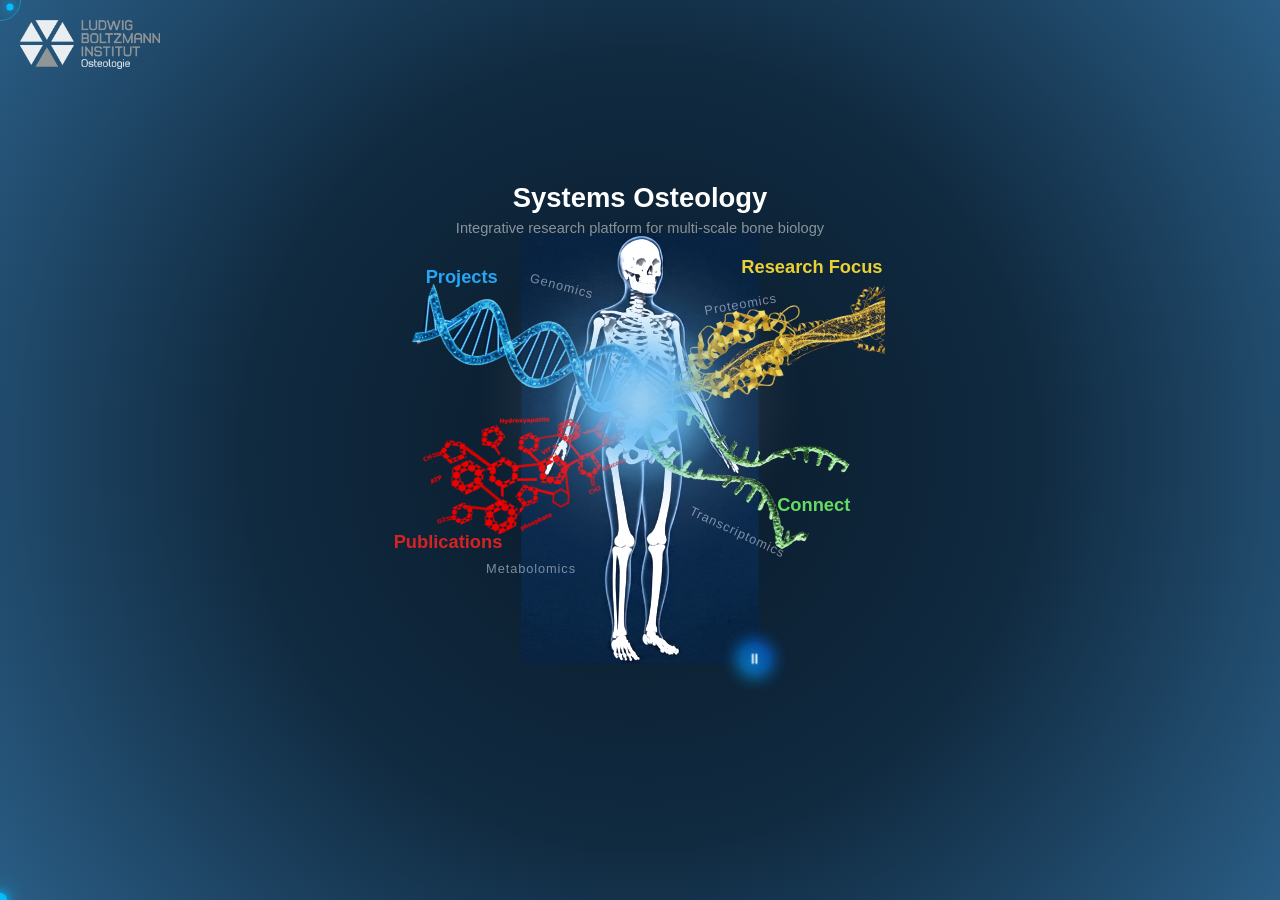
<file: index.html>
<!DOCTYPE html>
<html lang="en">
<head>
  <meta name="google-site-verification" content="VzUkVhOxzHWbig45tHTI4sO7CHJxky3v6Sd8C9fvB7k" />
  <link rel="canonical" href="https://systemsosteology.com/">
  <meta charset="UTF-8">
  <title>Systems Osteology | Integrative Bone Biology Platform</title>

  <meta name="description" content="Systems Osteology is an integrative research platform for multi-scale bone biology, combining spatial omics, systems biology, and computational modeling.">

  <meta name="keywords" content="systems osteology, bone biology, spatial omics, metabolomics, transcriptomics, proteomics, computational biology">

  <meta name="robots" content="index, follow">


  <!-- CSS -->
<!-- CSS (modular) -->
<link rel="stylesheet" href="css/base.css">
<link rel="stylesheet" href="css/scene.css">
<link rel="stylesheet" href="css/skeleton.css">
<link rel="stylesheet" href="css/overlays.css">
<link rel="stylesheet" href="css/popup.css">
<link rel="stylesheet" href="css/components.css">
<link rel="stylesheet" href="css/mouse.css">

</head>




<body>
  
 
<a href="https://osteologie.lbg.ac.at/?lang=en" target="_blank" class="logo-link">
  <img src="images/DE_Osteo_CMYK_WeissGrau.png" alt="Logo" class="logo-img">
</a>


 



<div class="scene-wrapper">
  <div class="scene">
    <!-- EVERYTHING you currently have (skeleton-container etc.) -->
      <!-- Skeleton in center -->
  <div class="skeleton-container">



   
    <div class="core-light"></div>

    <img 
      src="images/f-skeletal.png" 
      data-static="images/f-skeletal.png"
      data-gif="images/f-skeletal.gif" 
      class="skeleton-img"
      id="skeleton"
      alt="Skeleton">
    
      <div class="skeleton-control" id="skeletonControl">
        <span id="skeletonIcon">⏸</span>
      </div>
      <!-- FIXED TITLE (always visible) -->
    <div class="skeleton-title">
    <h2>Systems Osteology</h2>
    </div>

  <!-- Subtitle (hidden initially) -->
    <div class="skeleton-subtitle" id="skeletonSubtitle">
    <p>Integrative research platform for multi-scale bone biology</p>
    </div>



    <!-- 🧬 Floating Omics Labels -->
<div class="omics-label metabolomics">Metabolomics</div>
<div class="omics-label genomics">Genomics</div>
<div class="omics-label transcriptomics">Transcriptomics</div>
<div class="omics-label proteomics">Proteomics</div>



<!-- Proteomics overlay -->
<!-- Research -->
<img 
  src="images/final_proteomics.png"
  class="overlay-img"
  data-target="researchContent"
  alt="Proteomics">

<div class="overlay-label" data-target="researchContent">
  Research Focus
</div>

<!-- Hidden Research Content -->
<div class="overlay-content" id="researchContent">
  <h2>Research Focus</h2>
  <div class="research-grid">
    <div class="card">Spatial Omics</div>
    <div class="card">Bone Remodeling</div>
    <div class="card">Systems Biology</div>
    <div class="card">Computational Modeling</div>
  </div>
</div>



<!-- DNA / Projects overlay -->
<!-- Projects -->
<img 
  src="images/final-DNA.png"
  class="overlay-img projects-img"
  data-target="projectsContent"
  alt="Projects">

<div class="overlay-label projects-label" data-target="projectsContent">
  Projects
</div>

<!-- Hidden Projects Content -->
<div class="overlay-content" id="projectsContent">
  <h2>Projects</h2>

  <div class="project">
    <h3>Bone Reloaded</h3>
    <p>Advanced spatial multi-omics analysis of bone remodeling.</p>
    <a href="https://bonereloaded.github.io" target="_blank">Visit Project</a>
  </div>

  <div class="project">
    <h3>Bone Kidney Axis</h3>
    <p>Bone-Derived FGF23 and Maladaptive Kidney Signaling.</p>
    <a href="https://bonekidney-project.github.io" target="_blank">Visit Project</a>
  </div>

</div>


<!-- Metabolomics / Publications overlay -->
<!-- Publications -->
<img 
  src="images/final-metabol.png"
  class="overlay-img publications-img"
  data-target="publicationsContent"
  alt="Publications">

<div class="overlay-label publications-label" data-target="publicationsContent">
  Publications
</div>

<!-- Publications Content -->
<div class="overlay-content" id="publicationsContent">
  <h2>Publications</h2>

  <ul class="pub-list" style="list-style: none; padding-left: 0;"></ul>
    <li><strong>Nature papers are on the way...</strong> check back soon.</li>
  </ul>

</div>


<!-- RNA / Contact overlay -->
<!-- Contact -->
<img 
  src="images/final-RNA.png"
  class="overlay-img contact-img"
  data-target="contactContent"
  alt="Contact">

<div class="overlay-label contact-label" data-target="contactContent">
  Connect
</div>

<!-- Contact Content -->
<div class="overlay-content" id="contactContent">
  <h2>Contact</h2>

  <form class="contact-form" action="https://formspree.io/f/mnjoqrqp" method="POST">
    
    <input type="text" name="name" placeholder="Your Name" required>
    
    <input type="email" name="email" placeholder="Your Email" required>
    
    <textarea name="message" placeholder="Your Message" rows="4" required></textarea>
    
    <button type="submit">Send Message</button>

  </form>
</div>


  </div>

  </div>
</div>













  <!-- JS -->

  <script>

  document.addEventListener("DOMContentLoaded", () => {

  /* =========================
     1. SKELETON GIF TOGGLE
  ========================= */
const container = document.querySelector('.skeleton-container');
const img = document.getElementById('skeleton');
const control = document.getElementById('skeletonControl');

if (img && control) {
  img.src = img.dataset.gif;

  let isStatic = false;

  function toggleSkeleton() {
    if (isStatic) {
      img.src = img.dataset.gif;
      control.textContent = "⏸";
      isStatic = false;
    } else {
      img.src = img.dataset.static;
      control.textContent = "▶";
      isStatic = true;
    }
  }

  // ✅ click on image
  img.addEventListener('click', (e) => {
    e.stopPropagation();
    toggleSkeleton();
  });

  // ✅ click on control
  control.addEventListener('click', (e) => {
    e.stopPropagation();
    toggleSkeleton();
  });
}


  /* =========================
     2. OVERLAY CLICK SYSTEM
  ========================= */
  const triggers = document.querySelectorAll(
    '.overlay-img, .overlay-label'
  );

  const contents = document.querySelectorAll('.overlay-content');

  triggers.forEach((el) => {
    el.addEventListener('click', (e) => {
      e.stopPropagation();

      // close all
      contents.forEach(c => c.classList.remove('active'));

      // open target
      const targetId = el.dataset.target;
      if (targetId) {
        document.getElementById(targetId).classList.add('active');
      }
    });
  });


  /* =========================
     3. POPUP BEHAVIOR
  ========================= */

  // prevent closing when clicking inside popup
  contents.forEach((content) => {
    content.addEventListener('click', (e) => {
      e.stopPropagation();
    });
  });

  // close when clicking outside
  document.addEventListener('click', () => {
    contents.forEach(c => c.classList.remove('active'));
  });



  /* =========================
   ORBIT CURSOR JS
========================= */

const cursor = document.querySelector(".cursor");
const ring = document.querySelector(".cursor-ring");

let mouseX = 0, mouseY = 0;
let ringX = 0, ringY = 0;

document.addEventListener("mousemove", (e) => {
  mouseX = e.clientX;
  mouseY = e.clientY;

  cursor.style.left = mouseX + "px";
  cursor.style.top = mouseY + "px";
});

function animate() {
  ringX += (mouseX - ringX) * 0.15;
  ringY += (mouseY - ringY) * 0.15;

  ring.style.left = ringX + "px";
  ring.style.top = ringY + "px";

  requestAnimationFrame(animate);
}

animate();

/* hover effect on clickable items */
const hoverItems = document.querySelectorAll(
  "a, button, .overlay-img, .overlay-label, .skeleton-control"
);

hoverItems.forEach(el => {
  el.addEventListener("mouseenter", () => {
    cursor.classList.add("hover");
    ring.classList.add("hover");
  });

  el.addEventListener("mouseleave", () => {
    cursor.classList.remove("hover");
    ring.classList.remove("hover");
  });
});
document.addEventListener("mousedown", () => {
  cursor.style.transform = "translate(-50%, -50%) scale(0.6)";
});

document.addEventListener("mouseup", () => {
  cursor.style.transform = "translate(-50%, -50%) scale(1)";
});

/* =========================
   DNA ORBIT MOTION
========================= */

const dot1 = document.querySelector(".dot1");
const dot2 = document.querySelector(".dot2");

let angle = 0;

function animateDNA() {
  angle += 0.02;

  const distance = getDistanceToSkeleton();

  // 🔥 attraction strength (tweak this!)
  const influenceRadius = 300;

  let factor = Math.max(0, 1 - distance / influenceRadius);

  // clamp
  factor = Math.min(Math.max(factor, 0), 1);

  // 🧬 dynamic radius (tightens near skeleton)
  const radius = 14 - factor * 6;

  // ⚡ speed increases near skeleton
  angle += factor * 0.2;

  const x1 = mouseX + Math.cos(angle) * radius;
  const y1 = mouseY + Math.sin(angle) * radius * 0.7;

  const x2 = mouseX + Math.cos(angle + Math.PI) * radius;
  const y2 = mouseY + Math.sin(angle + Math.PI) * radius * 0.7;

  dot1.style.left = x1 + "px";
  dot1.style.top = y1 + "px";

  dot2.style.left = x2 + "px";
  dot2.style.top = y2 + "px";

  // ✨ glow boost near skeleton
  const glow = 10 + factor * 20;
  dot1.style.boxShadow = `0 0 ${glow}px #00bfff`;
  dot2.style.boxShadow = `0 0 ${glow}px #ffffff`;

  requestAnimationFrame(animateDNA);
}

const skeleton = document.getElementById("skeleton");
function getDistanceToSkeleton() {
  const rect = skeleton.getBoundingClientRect();

  const centerX = rect.left + rect.width / 2;
  const centerY = rect.top + rect.height / 2;

  const dx = mouseX - centerX;
  const dy = mouseY - centerY;

  return Math.sqrt(dx * dx + dy * dy);
}
animateDNA();




});
</script>









<script>
function scaleScene() {
  const scene = document.querySelector('.scene');

  const baseWidth = 1400;
  const baseHeight = 900;

  const screenW = window.innerWidth;
  const screenH = window.innerHeight;

  const scaleX = screenW / baseWidth;
  //const scaleY = screenH / baseHeight; Imp for Verical images
  const scaleY = (screenH) / baseHeight;

  let scale;

  // 📱 Mobile (make it bigger intentionally)
  if (screenW < 768) {
    scale = scaleY * 1.4; // boost size on phone
  } 
  // 💻 Everything else (INCLUDING small laptops)
  else {
    scale = Math.min(scaleX, scaleY); // 🔥 always fit screen
  }
  // clamp
 scale = Math.max(0.7, Math.min(scale, 1.2));

  // smooth limits (no jumps)
  const MIN_SCALE = 0.7;
  const MAX_SCALE = 1.2;

  scale = Math.max(MIN_SCALE, Math.min(scale, MAX_SCALE));

  // allow scroll only if really small
  if (scale <= MIN_SCALE) {
    document.body.style.overflow = "auto";
  } else {
    document.body.style.overflow = "hidden";
  }

  scene.style.transform = `scale(${scale})`;
}




window.addEventListener('resize', scaleScene);
window.addEventListener('load', scaleScene);
</script>


<script>
  /* =========================
   4. MUSIC PLAYER
========================= */
const audio = document.getElementById("bgMusic");
const btn = document.getElementById("playPauseBtn");
const icon = document.getElementById("playIcon");
const progress = document.getElementById("progressBar");

const currentTimeEl = document.getElementById("currentTime");
const durationEl = document.getElementById("duration");

let isPlaying = false;

// format time
function formatTime(sec) {
  if (!sec) return "0:00";
  const m = Math.floor(sec / 60);
  const s = Math.floor(sec % 60).toString().padStart(2, "0");
  return `${m}:${s}`;
}

// play / pause
btn.addEventListener("click", (e) => {
  e.stopPropagation();

  if (isPlaying) {
    audio.pause();
    icon.textContent = "▶";
  } else {
    audio.play();
    icon.textContent = "⏸";
  }

  isPlaying = !isPlaying;
});

// set duration when loaded
audio.addEventListener("loadedmetadata", () => {
  durationEl.textContent = formatTime(audio.duration);
});

// update progress + time
audio.addEventListener("timeupdate", () => {
  const percent = (audio.currentTime / audio.duration) * 100;
  progress.value = percent || 0;

  currentTimeEl.textContent = formatTime(audio.currentTime);
});

// seek
progress.addEventListener("input", () => {
  audio.currentTime = (progress.value / 100) * audio.duration;
});

</script>







<div class="cursor"></div>
<div class="cursor-ring"></div>

<!-- DNA orbit dots -->
<div class="cursor-dot dot1"></div>
<div class="cursor-dot dot2"></div>

</body>
</html>
</file>
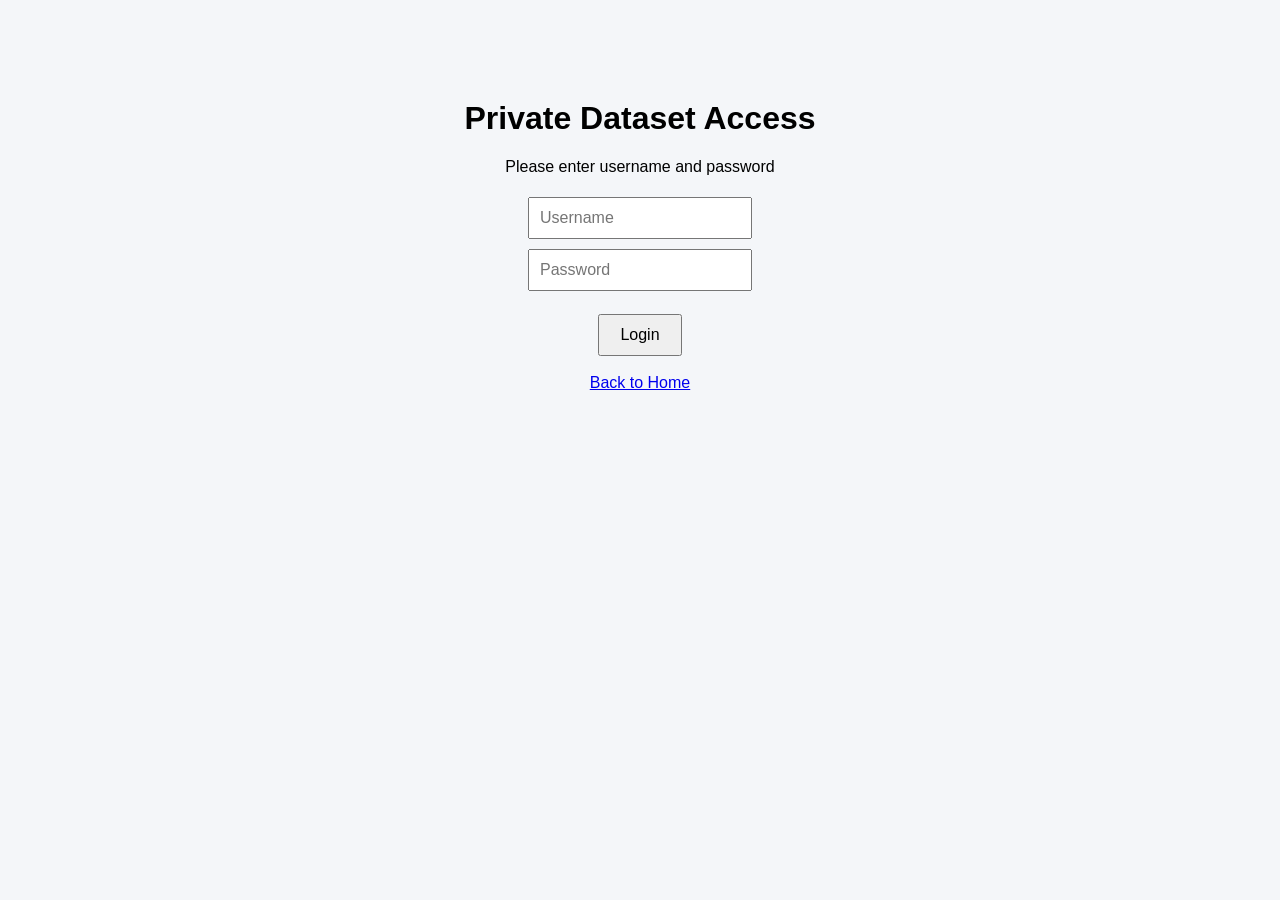
<file: private.html>
<!DOCTYPE html>
<html>

<head>

<title>Private Dataset Access</title>

<style>

body{
font-family:Arial;
text-align:center;
margin-top:100px;
background:#f4f6f9;
}

input{
padding:10px;
margin:5px;
font-size:16px;
}

button{
padding:10px 20px;
font-size:16px;
cursor:pointer;
}

#dataset{
display:none;
}

</style>

<script>

function checkLogin(){

let user=document.getElementById("username").value;
let pass=document.getElementById("password").value;

if(user==="pl4" && pass==="pl4"){

document.getElementById("loginBox").style.display="none";
document.getElementById("dataset").style.display="block";

}

else{

alert("Incorrect username or password");

}

}

</script>

</head>


<body>

<h1>Private Dataset Access</h1>

<div id="loginBox">

<p>Please enter username and password</p>

<input id="username" placeholder="Username">

<br>

<input id="password" type="password" placeholder="Password">

<br><br>

<button onclick="checkLogin()">Login</button>

<br><br>

<a href="index.html">Back to Home</a>

</div>


<div id="dataset">

<h2>Private Marrow Dataset</h2>

<p>Hyp vs WT marrow differential expression dataset</p>

<a href="https://systems-osteology-data.s3.eu-central-1.amazonaws.com/private_MarrowDEG_Hyp_vs_WT_Wilcoxon_scVI_adjP0.01_logFC2.5.csv">
<button>Download Private Dataset</button>
</a>

</div>

</body>

</html>
</file>
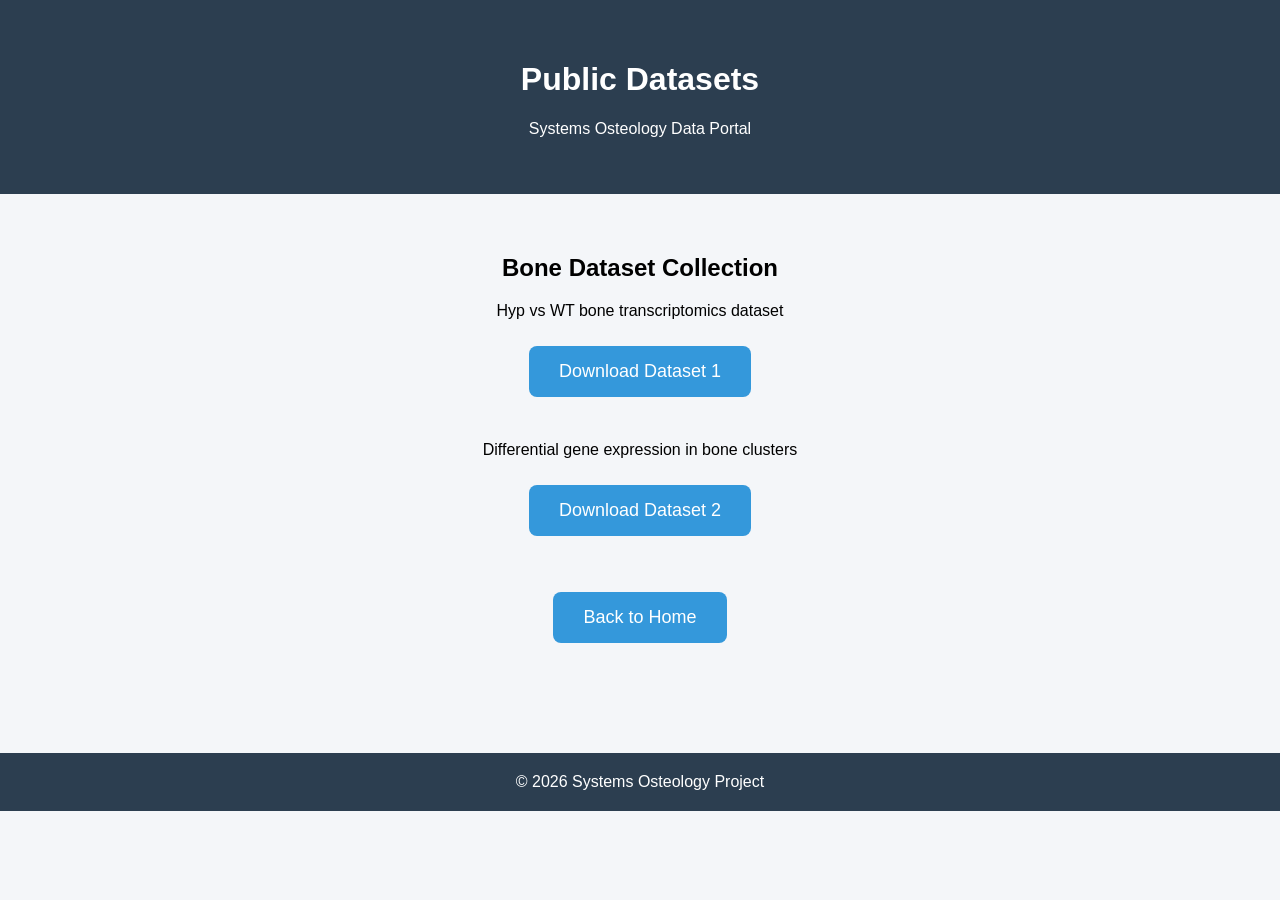
<file: public.html>
<!DOCTYPE html>
<html lang="en">

<head>
<meta charset="UTF-8">
<meta name="viewport" content="width=device-width, initial-scale=1.0">
<title>Public Datasets - Systems Osteology</title>

<style>

body{
font-family: Arial;
text-align:center;
background:#f4f6f9;
margin:0;
}

header{
background:#2c3e50;
color:white;
padding:40px;
}

.container{
padding:40px;
}

button{
background:#3498db;
border:none;
color:white;
padding:15px 30px;
font-size:18px;
border-radius:8px;
cursor:pointer;
margin:10px;
}

button:hover{
background:#1f6fb2;
}

footer{
margin-top:60px;
padding:20px;
background:#2c3e50;
color:white;
}

</style>

</head>

<body>

<header>
<h1>Public Datasets</h1>
<p>Systems Osteology Data Portal</p>
</header>

<div class="container">

<h2>Bone Dataset Collection</h2>

<p>Hyp vs WT bone transcriptomics dataset</p>

<a href="https://systems-osteology-data.s3.eu-central-1.amazonaws.com/2public.csv">
<button>Download Dataset 1</button>
</a>

<br><br>

<p>Differential gene expression in bone clusters</p>

<a href="https://systems-osteology-data.s3.eu-central-1.amazonaws.com/Allaccess_BoneDEG_Hyp_vs_WT_Wilcoxon_scVI_adjP0.01_logFC2.5.csv">
<button>Download Dataset 2</button>
</a>

<br><br><br>

<a href="index.html">
<button>Back to Home</button>
</a>

</div>

<footer>
© 2026 Systems Osteology Project
</footer>

</body>
</html>
</file>
<file: css/base.css>
body {
  margin: 0;
  padding: 0;
  min-height: 100dvh;
background: radial-gradient(circle, #0a1a2a 0%, #102a40 50%, #2a5d85 100%);
  color: white;
  font-family: Arial, sans-serif;
  overflow: hidden;
}

/* Logo */
.logo-link {
  position: fixed;
  top: 20px;
  left: 20px;
  z-index: 10000;
}

.logo-img {
  width: 140px;
  opacity: 0.9;
  transition: 0.3s;
}

.logo-img:hover {
  transform: scale(1.05);
  filter: drop-shadow(0 0 10px rgba(255,255,255,0.5));
}


/* =========================
   CENTRAL GLOW CORE
========================= */
.core-light {
  position: absolute;
  pointer-events: none;

  top: 50%;
  left: 50%;
  transform: translate(-50%, -80%);

  width: 180px;
  height: 180px;

  border-radius: 50%;

  z-index: 1000; /* 🔥 above everything */

  background: radial-gradient(circle,
    rgba(255,255,255,1) 0%,
    rgba(120,200,255,0.9) 30%,
    rgba(120,200,255,0.2) 60%,
    rgba(120,200,255,0.05) 80%,
    transparent 100%
  );

  filter: blur(5px);
}

.core-light::after {
  content: "";

  position: absolute;
  top: 50%;
  left: 50%;
  transform: translate(-50%, -50%);

  width: 260px;
  height: 260px;

  border-radius: 50%;

  background: radial-gradient(circle,
    rgba(8, 133, 217, 0.4),
    transparent 70%
  );

  animation: pulse 3s infinite ease-in-out;
}

/* Animation */
@keyframes pulse {
  0% {
    transform: translate(-50%, -50%) scale(0.9);
    opacity: 0.6;
  }
  50% {
    transform: translate(-50%, -50%) scale(1.2);
    opacity: 0.3;
  }
  100% {
    transform: translate(-50%, -50%) scale(0.9);
    opacity: 0.6;
  }
}

.core-light::before {
  content: "";

  position: absolute;
  top: 50%;
  left: 50%;
  transform: translate(-50%, -50%);

  width: 400px;
  height: 400px;

  background: radial-gradient(circle,
    rgba(255,255,255,0.4) 0%,
    transparent 60%
  );

  filter: blur(20px);
  opacity: 0.6;
}
</file>
<file: css/scene.css>
.scene-wrapper {
  height: 100dvh;
  display: flex;
  justify-content: center;
  align-items: center;
}

.scene {
  width: 1400px;
  height: 900px;
  position: relative;

  transform-origin: center center;
}
</file>
<file: css/skeleton.css>
.skeleton-container {
  position: absolute;
  top: 50%;
  left: 50%;
  transform: translate(-50%, -50%);

}

/* Skeleton */
.skeleton-img {
  width: 260px;
  filter: brightness(1.4);
  transition: 0.4s;
    position: relative;   /* ✅ ensures stacking context */
  
}


.skeleton-control {
  position: absolute;
  bottom: -10px;
  right: -13%;
  transform: translateX(-50%);

  width: 38px;
  height: 38px;

  display: flex;
  align-items: center;
  justify-content: center;

  font-size: 16px;
  color: white;

  border-radius: 50%;
  background: rgba(20, 40, 80, 0.6);
  backdrop-filter: blur(6px);

  z-index: 10001;
  cursor: pointer;

  transition: all 0.25s ease;
}

/* glow ring */
.skeleton-control::before {
  content: "";
  position: absolute;
  inset: -3px;
  border-radius: 50%;

  background: linear-gradient(45deg, #00c3ff, #005eff);
  z-index: -1;

  filter: blur(8px);
  opacity: 0.6;
}

/* hover */
.skeleton-control:hover {
  transform: translateX(-50%) scale(1.15);
  box-shadow: 0 0 15px rgba(120, 180, 255, 0.8);
}

/* click */
.skeleton-control:active {
  transform: translateX(-50%) scale(0.9);
}

/* icon smooth */
.skeleton-control span {
  transition: transform 0.2s ease, opacity 0.2s ease;
}



.skeleton-img:hover {
  filter: brightness(1.6);
}

/* Title */
.skeleton-title {
  position: absolute;
  top: -80px;
  left: 50%;
  transform: translateX(-50%);
  white-space: nowrap;
}

.skeleton-title h2 {
  font-size: 30px;
  white-space: nowrap;

}

/* Subtitle */
.skeleton-subtitle {
  position: absolute;
  bottom: 455px;
  left: 50%;
  transform: translateX(-50%);
  white-space: nowrap;
  opacity: 0.5;
  transition: opacity 0.3s ease;
}

.skeleton-container:hover .skeleton-subtitle {
  opacity: 1;
}
</file>
<file: css/overlays.css>
.overlay-img {
  position: absolute;
  top: 50%;
  left: 50%;
  transform-origin: center;
  cursor: pointer;
  transition: filter 0.3s ease; /* only animate what you use */
}

/* === Research (default) === */
.overlay-img:not(.projects-img):not(.publications-img):not(.contact-img) {
  transform: translate(calc(-50% + 138px), calc(-50% - 110px));
  width: 260px;
}

/* === Projects === */
.projects-img {
  transform: translate(calc(-50% - 120px), calc(-50% - 110px)) rotate(110deg);
  width: 80px;
}

/* === Publications === */
.publications-img {
  transform: translate(calc(-50% - 100px), calc(-50% + 30px)) rotate(-25deg);
  width: 265px;
}

/* === Contact === */
.contact-img {
  transform: translate(calc(-50% + 105px), calc(-50% + 10px)) rotate(210deg);
  width: 220px;
}

/* Hover (no movement ✔) */
.overlay-img:hover {
  filter: brightness(1.25) drop-shadow(0 0 12px rgba(120, 180, 255, 0.7));
}


/* === LABELS === */
.overlay-label {
  position: absolute;
  top: 50%;
  left: 50%;
  transform: translate(calc(-50% + 188px), calc(-50% - 200px));

  color: rgb(233, 209, 51);
  font-size: 20px;
  font-weight: bold;

  cursor: pointer;
  pointer-events: auto;
  transition: filter 0.3s ease, text-shadow 0.3s ease;
  white-space: nowrap;
}

/* Hover (no movement ✔) */
.overlay-label:hover {
  filter: brightness(1.2);
  text-shadow: 0 0 6px rgba(255,255,255,0.5);
}

/* Individual label positions */
.projects-label {
  transform: translate(calc(-50% - 195px), calc(-50% - 190px));
  color: rgb(40, 165, 243);
}

.publications-label {
  transform: translate(calc(-50% - 210px), calc(-50% + 100px));
  color: rgb(213, 35, 35);
}

.contact-label {
  transform: translate(calc(-50% + 190px), calc(-50% + 60px));
  color: rgb(100, 220, 100);
}
</file>
<file: css/popup.css>
/* =========================
   UNIFIED POPUP BASE
========================= */

.overlay-content {
  position: fixed;
  top: 50%;
  left: 50%;
  transform: translate(-50%, -50%) scale(0.9);

  opacity: 0;
  pointer-events: none;
  padding: 30px;
  border-radius: 20px;

  transition: 0.3s ease;
  z-index: 999999;

  color: white;
}
.overlay-content a:hover {
  text-shadow: 0 0 8px rgba(255,255,255,0.6);
}

/* ACTIVE */
.overlay-content.active {
  opacity: 1;
  transform: translate(-50%, -50%) scale(1);
  pointer-events: auto;
}

/* glowing background layer */
.overlay-content::before {
  content: "";
  position: absolute;
  inset: 0;
  border-radius: 20px;
  z-index: -1;

  filter: blur(12px);
  opacity: 0.8;
}


/* === PROJECTS (already good, keep it) === */


/* === RESEARCH === */
#researchContent {
  transform: translate(-10%, -70%);
}

#researchContent::before {
  background: linear-gradient(45deg, #d8b34e, #513c0d);
}

#researchContent {
  background: rgba(255, 215, 100, 0.15);
  border: 1px solid rgba(255, 215, 100, 0.5);
  
}


/* === PUBLICATIONS === */
#publicationsContent {
  transform: translate(-90%, -10%);
}

#publicationsContent::before {
  background: linear-gradient(45deg, #ff4d4d, #990000);
}

#publicationsContent {
  background: rgba(255, 80, 80, 0.15);
  border: 1px solid rgba(255, 80, 80, 0.5);
}


/* === CONTACT === */
#contactContent {
  transform: translate(-10%, -40%);
}

#contactContent::before {
  background: linear-gradient(45deg, #4effa1, #007a4d);
}

#contactContent {
  background: rgba(100, 255, 180, 0.12);
  border: 1px solid rgba(100, 255, 180, 0.5);
}



/* =========================
   PROJECTS (UNIFIED GLOW)
========================= */

#projectsContent {
  
  text-align: center;
  position: fixed;
 top: 50%;
 left: 50%;
  

  transform: translate(-60%, -50%);

  max-width: 380px;
  width: 90%;
  z-index: 100000;
  color: rgb(255, 255, 255);
  display: flex;              /* ADD */
  justify-content: center;    /* center horizontally */
  align-items: center;        /* center vertically (if needed) */
  gap: 20px;                  /* replaces margin */
  flex-wrap: wrap;    
  pointer-events: auto;       /* responsive */
}


#projectsContent::before {
  content: "";
  position: absolute;

  /* size slightly bigger than content */
  inset: 1px;

  background: rgb(12, 9, 178);
  border-radius: 20px;

  z-index: -1; /* stays behind projects but inside container */

  /* optional: soft shadow for nicer look */
  box-shadow: 0 10px 40px rgba(0,0,0,0.2);
  opacity: 0.9;
}

/* =========================
   ALL PROJECTS (BASE STYLE)
========================= */
#projectsContent .project {
  display: inline-block;
  width: 260px;
  margin: 1px;
  padding: 20px;
  border-radius: 16px;
  text-align: left;
  position: relative;
  overflow: hidden;

  /* neon base */
  background: rgba(18, 100, 195, 0.85);
  border: 1px solid rgba(0, 140, 255, 0.5);

  transition: 0.3s ease;
}

/* glowing border for ALL */
#projectsContent .project::before {
  content: "";
  position: absolute;
  inset: -2px;
  border-radius: 16px;
  background: linear-gradient(45deg, #00c3ff, #005eff);
  z-index: -1;
  filter: blur(10px);
  opacity: 0.6;
}

/* hover for ALL */
#projectsContent .project:hover {
  transform: translateY(-6px) scale(1.05);
  box-shadow: 0 0 25px rgba(0, 180, 255, 0.8);
}

/* =========================
   OPTIONAL: small variation (if you still want difference)
========================= */
#projectsContent .project:first-of-type {
  background: rgba(40, 90, 180, 0.75); /* slightly different tone */
}

/* =========================
   TEXT
========================= */
#projectsContent .project h3 { margin-bottom: 10px; }

#projectsContent .project p {
  font-size: 13px;
  opacity: 0.85;
  margin-bottom: 15px;
}

#projectsContent .project a {
  color: #8fd3ff;
  font-size: 13px;
  text-decoration: none;
}

#projectsContent .project a:hover {
  text-decoration: underline;
}
</file>
<file: css/components.css>
/* Cards */
.research-grid {
  display: grid;
  grid-template-columns: repeat(2, 1fr);
  gap: 12px;
}

.card {
  background: rgba(120,180,255,0.1);
  padding: 10px;
  border-radius: 6px;
}

/* Projects */
.project {
  background: rgba(0,0,0,0.2);
  padding: 10px;
  margin: 10px 0;
  border-radius: 6px;
}

/* Form */
.contact-form {
  display: flex;
  flex-direction: column;
  gap: 10px;
}

.contact-form input,
.contact-form textarea {
  padding: 10px;
  border-radius: 6px;
  border: none;
}

.contact-form button {
  background: #80ffd4;
  border: none;
  padding: 10px;
  cursor: pointer;
}




/* =========================
   🧬 OMICS FLOATING TEXT
========================= */

.omics-label {
  position: absolute;
  color: rgba(200, 210, 230, 0.6); /* soft gray-blue */
  font-size: 14px;
  letter-spacing: 1px;
  font-weight: 300;

  pointer-events: none; /* don't block clicks */

  transform-origin: center;
  transition: all 0.3s ease;
}

/* Optional glow */
.omics-label::after {
  content: "";
  position: absolute;
  inset: 0;
  filter: blur(6px);
  opacity: 0.3;
}

/* =========================
   INDIVIDUAL POSITIONS (YOU CONTROL)
========================= */

/* Metabolomics */
.metabolomics {
  bottom: 100px;
  right: 200px;
 
}

/* Genomics */
.genomics {
  top: 50px;
  right: 180px;
  transform: rotate(15deg);
}

/* Transcriptomics */
.transcriptomics {
  bottom: 140px;
  left: 180px;
  transform: rotate(25deg);
}

/* Proteomics */
.proteomics {
   top: 70px;
  left: 200px;

  transform: rotate(-10deg);
}


@keyframes floatSoft {
  0% { transform: translateY(0) rotate(var(--rot)); }
  50% { transform: translateY(-5px) rotate(var(--rot)); }
  100% { transform: translateY(0) rotate(var(--rot)); }
}

.omics-label {
  --rot: 0deg;
  animation: floatSoft 4s ease-in-out infinite;
}
</file>
<file: css/mouse.css>
/* hide default cursor */
body {
  cursor: none;
}

/* =========================
   ORBIT CURSOR
========================= */

.cursor {
  position: fixed;
  width: 14px;
  height: 14px;
  background: #00bfff;
  border-radius: 50%;
  pointer-events: none;
  z-index: 9999;
  transform: translate(-50%, -50%);
  box-shadow: 0 0 10px #00bfff, 0 0 20px #00bfff;
}

/* orbit ring */
.cursor-ring {
  position: fixed;
  width: 40px;
  height: 40px;
  border: 1px solid rgba(0, 191, 255, 0.5);
  border-radius: 50%;
  pointer-events: none;
  z-index: 9998;
  transform: translate(-50%, -50%);
  transition: transform 0.15s ease-out;
}

/* hover effect */
.cursor.hover {
  transform: translate(-50%, -50%) scale(1.8);
  background: #ffffff;
}

.cursor-ring.hover {
  transform: translate(-50%, -50%) scale(1.5);
  border-color: #ffffff;
}


/* =========================
   DNA DOUBLE ORBIT
========================= */

.cursor-dot {
  position: fixed;
  width: 7px;
  height: 7px;
  background: #00bfff;
  border-radius: 50%;
  pointer-events: none;
  z-index: 9997;
  transform: translate(-50%, -50%);
  box-shadow: 0 0 6px #00bfff;
}

/* second strand slightly different color */
.dot2 {
  background: #ffffff;
  box-shadow: 0 0 6px #ffffff;
}
</file>
